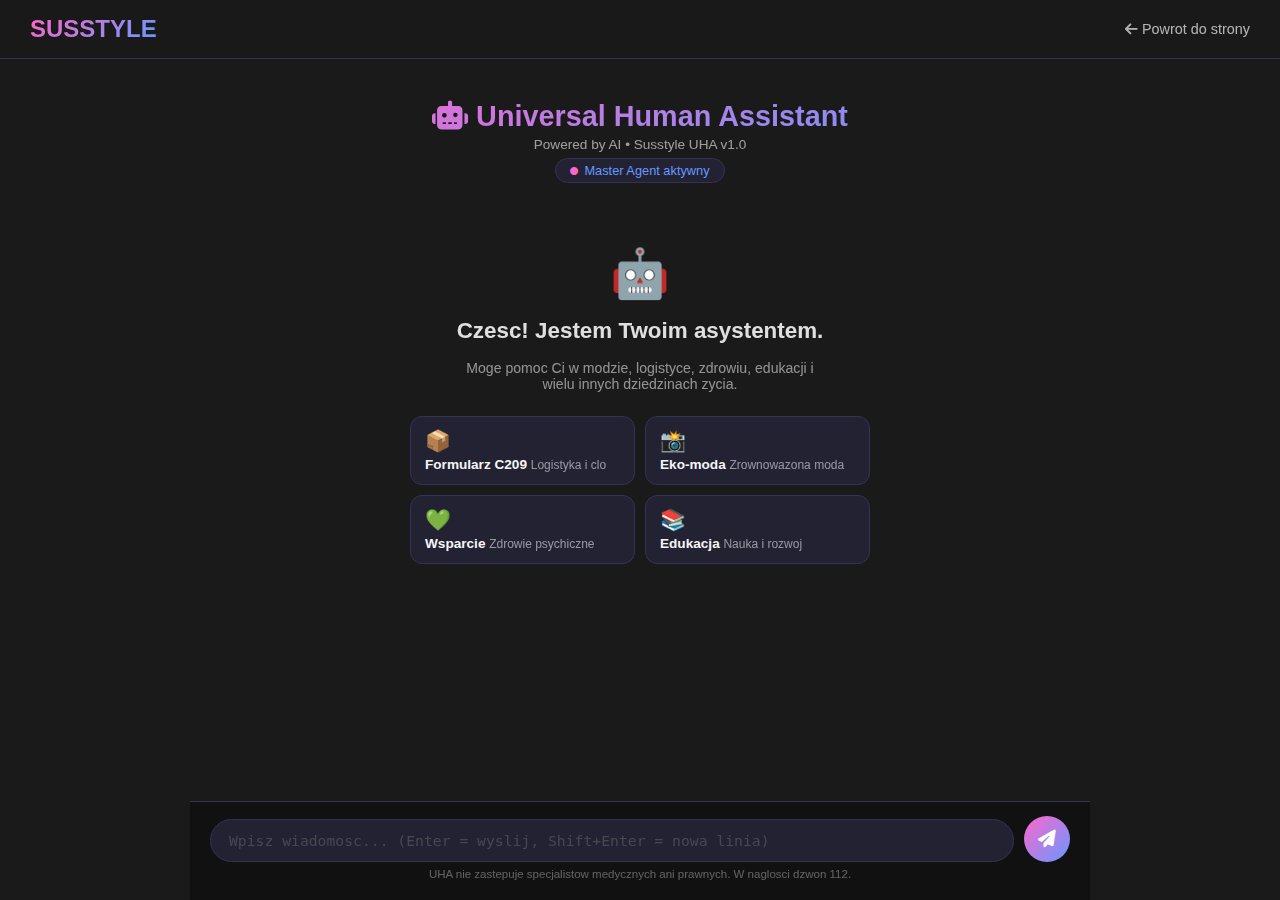
<file: chat.html>
<!DOCTYPE html>
<html lang="pl">
<head>
  <meta charset="UTF-8">
  <meta name="viewport" content="width=device-width, initial-scale=1.0">
  <title>UHA - Universal Human Assistant | Susstyle</title>
  <link rel="stylesheet" href="styles.css?v=2.0">
  <link rel="stylesheet" href="https://cdnjs.cloudflare.com/ajax/libs/font-awesome/6.4.0/css/all.min.css">
  <style>
    :root {
      --primary-color: #ff66cc;
      --secondary-color: #6699ff;
      --dark: #1a1a1a;
      --light: #f5f5f5;
      --accent: #ffd700;
      --chat-bg: #111111;
      --msg-user: #ff66cc;
      --msg-bot: #222233;
      --border: #333355;
    }
    * { margin: 0; padding: 0; box-sizing: border-box; }
    body { background: var(--dark); color: var(--light); font-family: 'Arial', sans-serif; }

    /* NAVBAR */
    .navbar {
      position: fixed; top: 0; width: 100%; z-index: 1000;
      background: rgba(26,26,26,0.97); backdrop-filter: blur(10px);
      border-bottom: 1px solid var(--border);
      padding: 15px 30px; display: flex; align-items: center; justify-content: space-between;
    }
    .nav-logo h1 { font-size: 1.5rem; background: linear-gradient(135deg, var(--primary-color), var(--secondary-color)); -webkit-background-clip: text; -webkit-text-fill-color: transparent; }
    .nav-back { color: var(--light); text-decoration: none; font-size: 0.9rem; opacity: 0.7; transition: opacity 0.2s; }
    .nav-back:hover { opacity: 1; }

    /* CHAT WRAPPER */
    .chat-wrapper {
      padding-top: 80px; height: 100vh;
      display: flex; flex-direction: column; max-width: 900px; margin: 0 auto;
    }

    /* HEADER */
    .chat-header {
      padding: 20px 20px 10px;
      text-align: center;
    }
    .chat-header h2 {
      font-size: 1.8rem;
      background: linear-gradient(135deg, var(--primary-color), var(--secondary-color));
      -webkit-background-clip: text; -webkit-text-fill-color: transparent;
    }
    .chat-header p { font-size: 0.85rem; opacity: 0.6; margin-top: 4px; }

    /* AGENT BADGE */
    .agent-badge {
      display: inline-flex; align-items: center; gap: 6px;
      background: var(--msg-bot); border: 1px solid var(--border);
      border-radius: 20px; padding: 4px 14px; font-size: 0.8rem;
      margin: 6px auto; color: var(--secondary-color);
    }

    /* MESSAGES */
    .messages {
      flex: 1; overflow-y: auto; padding: 16px 20px;
      display: flex; flex-direction: column; gap: 14px;
      scrollbar-width: thin; scrollbar-color: var(--border) transparent;
    }
    .messages::-webkit-scrollbar { width: 4px; }
    .messages::-webkit-scrollbar-thumb { background: var(--border); border-radius: 2px; }

    .msg { display: flex; gap: 10px; max-width: 80%; }
    .msg.user { align-self: flex-end; flex-direction: row-reverse; }
    .msg.bot { align-self: flex-start; }

    .msg-avatar {
      width: 36px; height: 36px; border-radius: 50%; flex-shrink: 0;
      display: flex; align-items: center; justify-content: center; font-size: 1rem;
    }
    .msg.bot .msg-avatar { background: linear-gradient(135deg, var(--primary-color), var(--secondary-color)); }
    .msg.user .msg-avatar { background: #333355; }

    .msg-bubble {
      padding: 12px 16px; border-radius: 18px; line-height: 1.5; font-size: 0.92rem;
    }
    .msg.user .msg-bubble {
      background: linear-gradient(135deg, var(--primary-color), #cc44aa);
      color: white; border-bottom-right-radius: 4px;
    }
    .msg.bot .msg-bubble {
      background: var(--msg-bot); border: 1px solid var(--border);
      color: var(--light); border-bottom-left-radius: 4px;
    }
    .msg-agent-tag { font-size: 0.7rem; opacity: 0.5; margin-top: 4px; }

    /* TYPING */
    .typing-indicator { display: flex; gap: 5px; padding: 14px 16px; }
    .typing-indicator span {
      width: 8px; height: 8px; border-radius: 50%;
      background: var(--primary-color); animation: bounce 1.2s infinite;
    }
    .typing-indicator span:nth-child(2) { animation-delay: 0.2s; }
    .typing-indicator span:nth-child(3) { animation-delay: 0.4s; }
    @keyframes bounce { 0%,60%,100%{transform:translateY(0)} 30%{transform:translateY(-8px)} }

    /* WELCOME */
    .welcome {
      text-align: center; padding: 30px 20px;
      display: flex; flex-direction: column; align-items: center; gap: 16px;
    }
    .welcome-icon { font-size: 3rem; }
    .welcome h3 { font-size: 1.4rem; opacity: 0.9; }
    .welcome p { opacity: 0.55; font-size: 0.88rem; max-width: 380px; }
    .quick-actions { display: grid; grid-template-columns: 1fr 1fr; gap: 10px; width: 100%; max-width: 460px; margin-top: 8px; }
    .qa-btn {
      background: var(--msg-bot); border: 1px solid var(--border);
      border-radius: 12px; padding: 12px 14px; text-align: left;
      cursor: pointer; transition: all 0.2s; color: var(--light);
    }
    .qa-btn:hover { border-color: var(--primary-color); background: #1a1a2e; }
    .qa-btn .qa-icon { font-size: 1.3rem; display: block; margin-bottom: 4px; }
    .qa-btn .qa-title { font-size: 0.85rem; font-weight: 600; }
    .qa-btn .qa-sub { font-size: 0.75rem; opacity: 0.55; }

    /* INPUT */
    .input-area {
      padding: 14px 20px 20px;
      border-top: 1px solid var(--border);
      background: rgba(17,17,17,0.95);
    }
    .input-row { display: flex; gap: 10px; align-items: flex-end; }
    #chatInput {
      flex: 1; background: var(--msg-bot); border: 1px solid var(--border);
      border-radius: 24px; padding: 12px 18px; color: var(--light);
      font-size: 0.92rem; resize: none; outline: none; max-height: 120px;
      transition: border-color 0.2s;
    }
    #chatInput:focus { border-color: var(--primary-color); }
    #chatInput::placeholder { opacity: 0.45; }
    .send-btn {
      width: 46px; height: 46px; border-radius: 50%; border: none; cursor: pointer;
      background: linear-gradient(135deg, var(--primary-color), var(--secondary-color));
      color: white; font-size: 1.1rem; transition: transform 0.15s, opacity 0.15s;
      display: flex; align-items: center; justify-content: center; flex-shrink: 0;
    }
    .send-btn:hover { transform: scale(1.07); }
    .send-btn:disabled { opacity: 0.4; cursor: not-allowed; transform: none; }
    .input-hint { font-size: 0.72rem; opacity: 0.35; margin-top: 6px; text-align: center; }

    @media(max-width:600px) {
      .quick-actions { grid-template-columns: 1fr; }
      .msg { max-width: 95%; }
      .navbar { padding: 12px 16px; }
    }
  </style>
</head>
<body>
  <!-- NAWIGACJA -->
  <nav class="navbar">
    <div class="nav-logo"><h1>SUSSTYLE</h1></div>
    <a href="index.html" class="nav-back"><i class="fas fa-arrow-left"></i> Powrot do strony</a>
  </nav>

  <div class="chat-wrapper">
    <!-- HEADER -->
    <div class="chat-header">
      <h2><i class="fas fa-robot"></i> Universal Human Assistant</h2>
      <p>Powered by AI &bull; Susstyle UHA v1.0</p>
      <div class="agent-badge" id="agentBadge">
        <i class="fas fa-circle" style="color:var(--primary-color);font-size:0.5rem"></i>
        <span id="agentLabel">Master Agent aktywny</span>
      </div>
    </div>

    <!-- WIADOMOSCI -->
    <div class="messages" id="messages">
      <!-- WELCOME STATE -->
      <div class="welcome" id="welcomeScreen">
        <div class="welcome-icon">&#129302;</div>
        <h3>Czesc! Jestem Twoim asystentem.</h3>
        <p>Moge pomoc Ci w modzie, logistyce, zdrowiu, edukacji i wielu innych dziedzinach zycia.</p>
        <div class="quick-actions">
          <button class="qa-btn" onclick="quickSend('Pomoz mi wypelnic formularz C209')">
            <span class="qa-icon">&#128230;</span>
            <span class="qa-title">Formularz C209</span>
            <span class="qa-sub">Logistyka i clo</span>
          </button>
          <button class="qa-btn" onclick="quickSend('Doradzz mi w eko modzie')">
            <span class="qa-icon">&#128248;</span>
            <span class="qa-title">Eko-moda</span>
            <span class="qa-sub">Zrownowazona moda</span>
          </button>
          <button class="qa-btn" onclick="quickSend('Potrzebuje wsparcia psychicznego')">
            <span class="qa-icon">&#128154;</span>
            <span class="qa-title">Wsparcie</span>
            <span class="qa-sub">Zdrowie psychiczne</span>
          </button>
          <button class="qa-btn" onclick="quickSend('Pomoz mi sie uczyc')">
            <span class="qa-icon">&#128218;</span>
            <span class="qa-title">Edukacja</span>
            <span class="qa-sub">Nauka i rozwoj</span>
          </button>
        </div>
      </div>
    </div>

    <!-- INPUT -->
    <div class="input-area">
      <div class="input-row">
        <textarea id="chatInput" placeholder="Wpisz wiadomosc... (Enter = wyslij, Shift+Enter = nowa linia)" rows="1"></textarea>
        <button class="send-btn" id="sendBtn" onclick="sendMessage()">
          <i class="fas fa-paper-plane"></i>
        </button>
      </div>
      <p class="input-hint">UHA nie zastepuje specjalistow medycznych ani prawnych. W naglosci dzwon 112.</p>
    </div>
  </div>

  <script src="chat.js?v=1.0"></script>
</body>
</html>
</file>
<file: styles.css>
body {
  font-family: Arial, sans-serif;
  text-align: center;
  background-color: #f5f5f5;
  margin: 0;
  padding: 0;
}
canvas {
  width: 100%;
  height: 500px;
}
</file>
